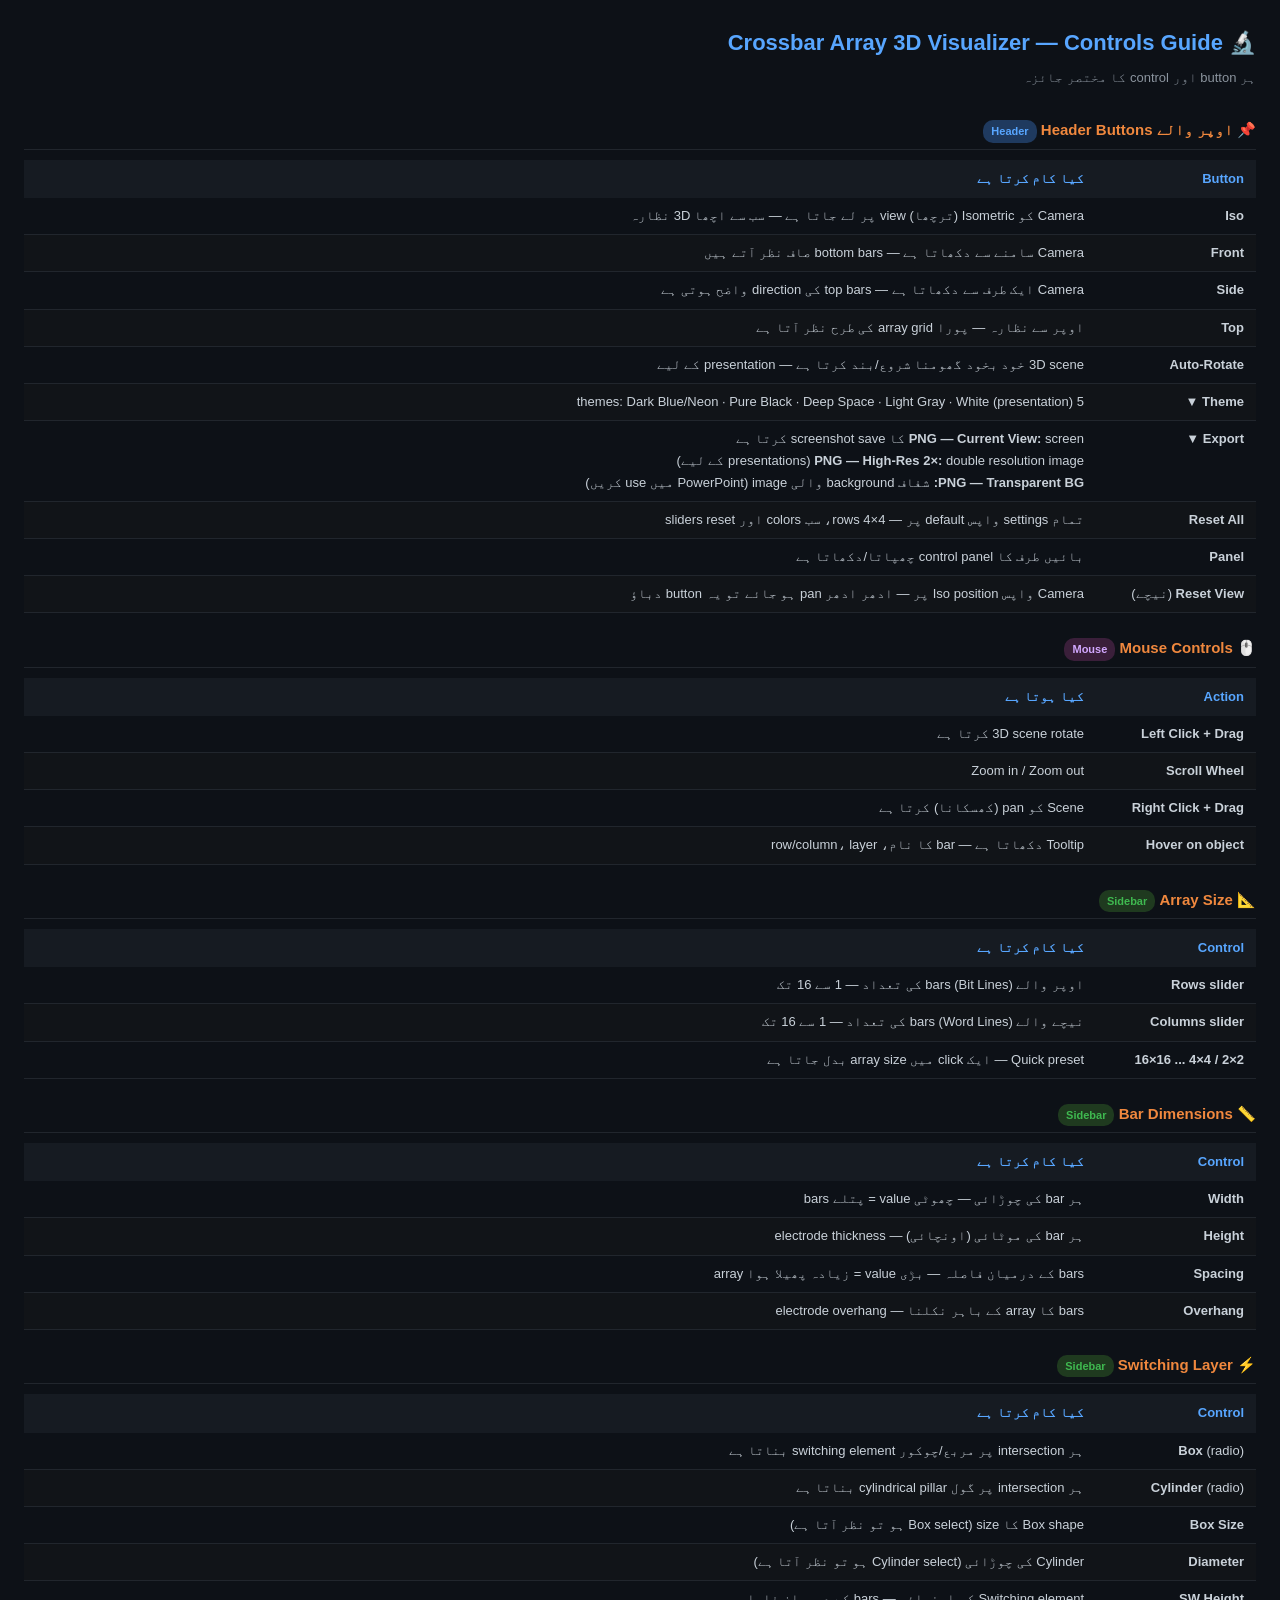
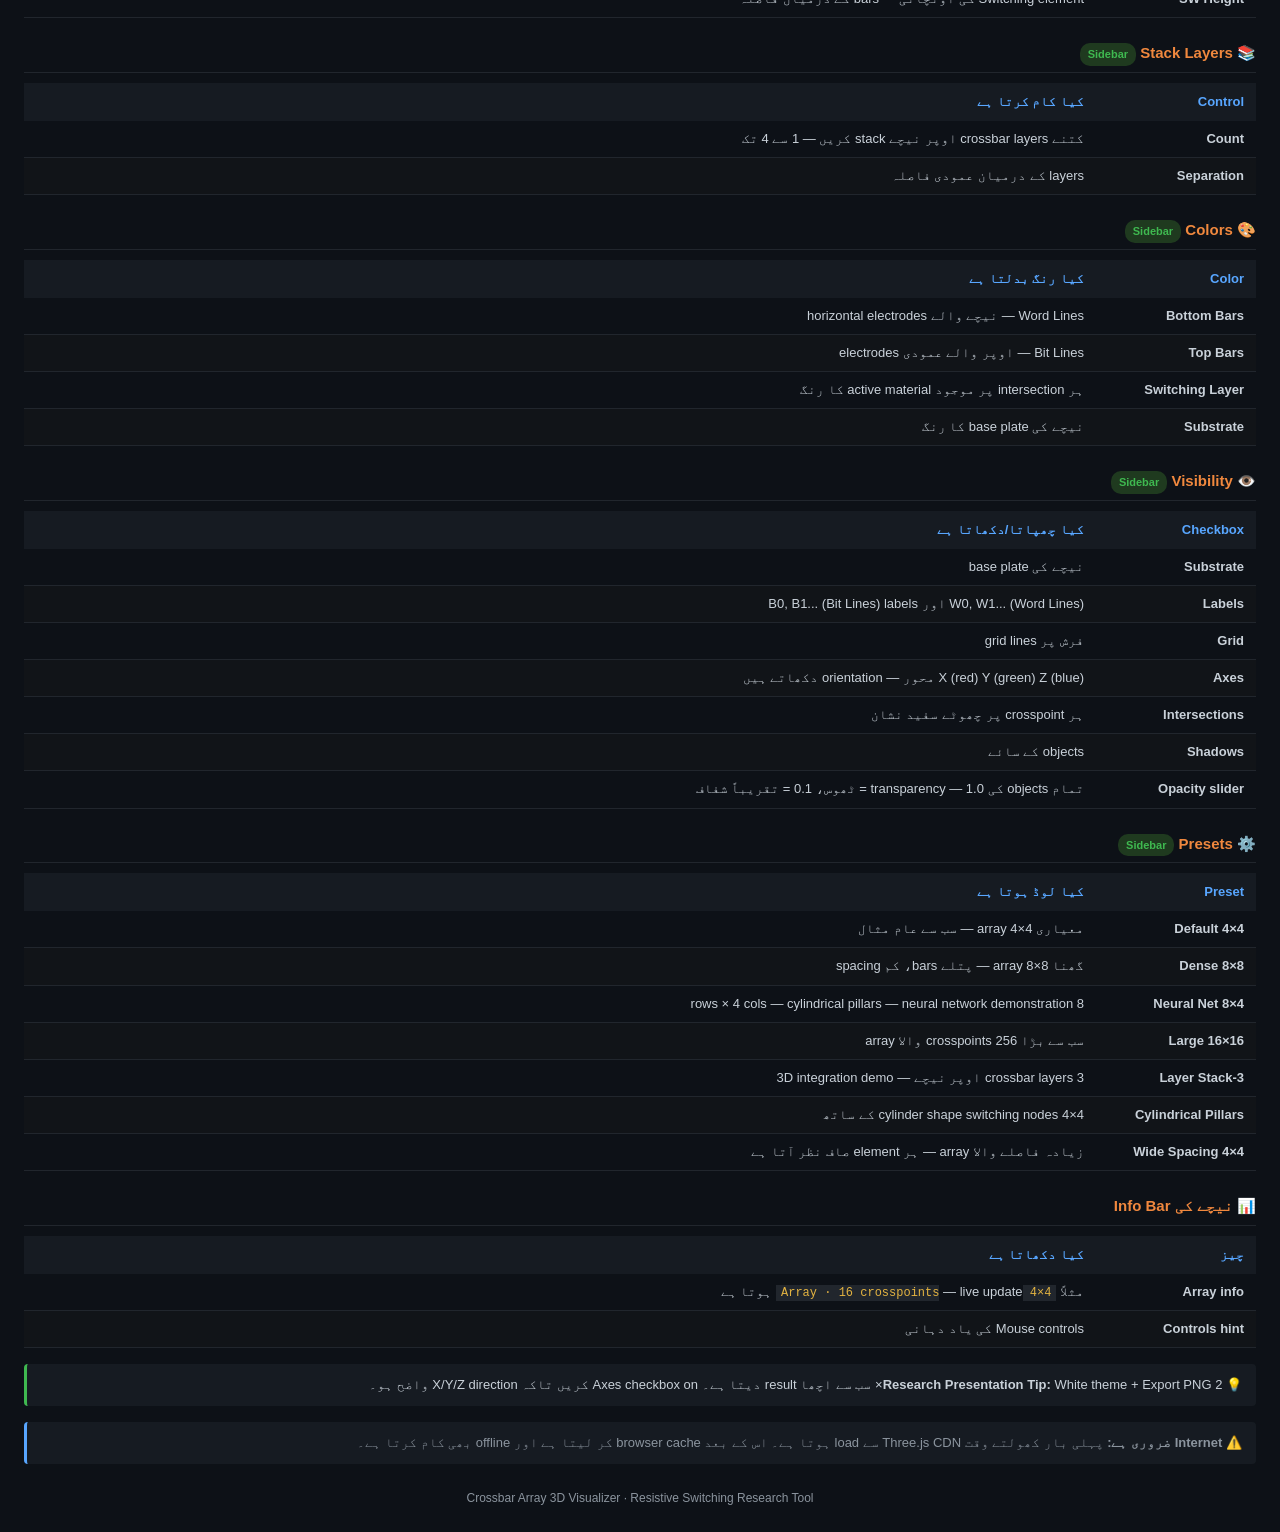
<file: notes.html>
<!DOCTYPE html>
<html lang="ur" dir="rtl">
<head>
<meta charset="UTF-8">
<meta name="viewport" content="width=device-width, initial-scale=1.0">
<title>Crossbar 3D — Controls Guide</title>
<style>
  * { box-sizing: border-box; margin: 0; padding: 0; }
  body {
    font-family: 'Segoe UI', Tahoma, Arial, sans-serif;
    background: #0d1117; color: #c9d1d9;
    padding: 24px; line-height: 1.7;
    direction: rtl;
  }
  h1 { color: #58a6ff; font-size: 22px; margin-bottom: 6px; }
  .subtitle { color: #8b949e; font-size: 13px; margin-bottom: 28px; }
  h2 { color: #f0883e; font-size: 15px; margin: 22px 0 10px;
       border-bottom: 1px solid #21262d; padding-bottom: 6px; }
  table { width: 100%; border-collapse: collapse; margin-bottom: 8px; font-size: 13px; }
  th { background: #161b22; color: #58a6ff; padding: 8px 12px;
       text-align: right; font-weight: 600; }
  td { padding: 7px 12px; border-bottom: 1px solid #21262d; vertical-align: top; }
  tr:nth-child(even) td { background: #0d1117; }
  tr:nth-child(odd)  td { background: #111418; }
  .badge {
    display: inline-block; padding: 2px 8px; border-radius: 10px;
    font-size: 11px; font-weight: 600; margin-left: 6px;
  }
  .header-badge { background: #1f3a5f; color: #58a6ff; }
  .sidebar-badge { background: #1f3a1f; color: #3fb950; }
  .mouse-badge  { background: #3a1f3a; color: #d2a8ff; }
  .note { background: #161b22; border-left: 3px solid #58a6ff;
          padding: 10px 14px; margin: 16px 0; border-radius: 4px;
          font-size: 13px; color: #8b949e; }
  .tip  { background: #161b22; border-left: 3px solid #3fb950;
          padding: 10px 14px; margin: 16px 0; border-radius: 4px;
          font-size: 13px; }
  code { background: #21262d; color: #e3b341; padding: 1px 5px;
         border-radius: 3px; font-size: 12px; }
</style>
</head>
<body>

<h1>🔬 Crossbar Array 3D Visualizer — Controls Guide</h1>
<p class="subtitle">ہر button اور control کا مختصر جائزہ</p>

<!-- ═══════════════════════════ HEADER BUTTONS ═══════════ -->
<h2>📌 اوپر والے Header Buttons <span class="badge header-badge">Header</span></h2>
<table>
  <tr>
    <th style="width:160px">Button</th>
    <th>کیا کام کرتا ہے</th>
  </tr>
  <tr>
    <td><strong>Iso</strong></td>
    <td>Camera کو Isometric (ترچھا) view پر لے جاتا ہے — سب سے اچھا 3D نظارہ</td>
  </tr>
  <tr>
    <td><strong>Front</strong></td>
    <td>Camera سامنے سے دکھاتا ہے — bottom bars صاف نظر آتے ہیں</td>
  </tr>
  <tr>
    <td><strong>Side</strong></td>
    <td>Camera ایک طرف سے دکھاتا ہے — top bars کی direction واضح ہوتی ہے</td>
  </tr>
  <tr>
    <td><strong>Top</strong></td>
    <td>اوپر سے نظارہ — پورا array grid کی طرح نظر آتا ہے</td>
  </tr>
  <tr>
    <td><strong>Auto-Rotate</strong></td>
    <td>3D scene خود بخود گھومنا شروع/بند کرتا ہے — presentation کے لیے</td>
  </tr>
  <tr>
    <td><strong>Theme ▼</strong></td>
    <td>5 themes: Dark Blue/Neon · Pure Black · Deep Space · Light Gray · White (presentation)</td>
  </tr>
  <tr>
    <td><strong>Export ▼</strong></td>
    <td>
      <strong>PNG — Current View:</strong> screen کا screenshot save کرتا ہے<br>
      <strong>PNG — High-Res 2×:</strong> double resolution image (presentations کے لیے)<br>
      <strong>PNG — Transparent BG:</strong> شفاف background والی image (PowerPoint میں use کریں)
    </td>
  </tr>
  <tr>
    <td><strong>Reset All</strong></td>
    <td>تمام settings واپس default پر — rows 4×4، سب colors اور sliders reset</td>
  </tr>
  <tr>
    <td><strong>Panel</strong></td>
    <td>بائیں طرف کا control panel چھپاتا/دکھاتا ہے</td>
  </tr>
  <tr>
    <td><strong>Reset View</strong> (نیچے)</td>
    <td>Camera واپس Iso position پر — ادھر ادھر pan ہو جائے تو یہ button دباؤ</td>
  </tr>
</table>

<!-- ═══════════════════════════ MOUSE CONTROLS ═══════════ -->
<h2>🖱️ Mouse Controls <span class="badge mouse-badge">Mouse</span></h2>
<table>
  <tr><th style="width:160px">Action</th><th>کیا ہوتا ہے</th></tr>
  <tr><td><strong>Left Click + Drag</strong></td><td>3D scene rotate کرتا ہے</td></tr>
  <tr><td><strong>Scroll Wheel</strong></td><td>Zoom in / Zoom out</td></tr>
  <tr><td><strong>Right Click + Drag</strong></td><td>Scene کو pan (کھسکانا) کرتا ہے</td></tr>
  <tr><td><strong>Hover on object</strong></td><td>Tooltip دکھاتا ہے — bar کا نام، row/column، layer</td></tr>
</table>

<!-- ═══════════════════════════ SIDEBAR — ARRAY SIZE ═══════════ -->
<h2>📐 Array Size <span class="badge sidebar-badge">Sidebar</span></h2>
<table>
  <tr><th style="width:160px">Control</th><th>کیا کام کرتا ہے</th></tr>
  <tr>
    <td><strong>Rows slider</strong></td>
    <td>اوپر والے bars (Bit Lines) کی تعداد — 1 سے 16 تک</td>
  </tr>
  <tr>
    <td><strong>Columns slider</strong></td>
    <td>نیچے والے bars (Word Lines) کی تعداد — 1 سے 16 تک</td>
  </tr>
  <tr>
    <td><strong>2×2 / 4×4 ... 16×16</strong></td>
    <td>Quick preset — ایک click میں array size بدل جاتا ہے</td>
  </tr>
</table>

<!-- ═══════════════════════════ BAR DIMENSIONS ═══════════ -->
<h2>📏 Bar Dimensions <span class="badge sidebar-badge">Sidebar</span></h2>
<table>
  <tr><th style="width:160px">Control</th><th>کیا کام کرتا ہے</th></tr>
  <tr><td><strong>Width</strong></td><td>ہر bar کی چوڑائی — چھوٹی value = پتلے bars</td></tr>
  <tr><td><strong>Height</strong></td><td>ہر bar کی موٹائی (اونچائی) — electrode thickness</td></tr>
  <tr><td><strong>Spacing</strong></td><td>bars کے درمیان فاصلہ — بڑی value = زیادہ پھیلا ہوا array</td></tr>
  <tr><td><strong>Overhang</strong></td><td>bars کا array کے باہر نکلنا — electrode overhang</td></tr>
</table>

<!-- ═══════════════════════════ SWITCHING LAYER ═══════════ -->
<h2>⚡ Switching Layer <span class="badge sidebar-badge">Sidebar</span></h2>
<table>
  <tr><th style="width:160px">Control</th><th>کیا کام کرتا ہے</th></tr>
  <tr><td><strong>Box</strong> (radio)</td><td>ہر intersection پر مربع/چوکور switching element بناتا ہے</td></tr>
  <tr><td><strong>Cylinder</strong> (radio)</td><td>ہر intersection پر گول cylindrical pillar بناتا ہے</td></tr>
  <tr><td><strong>Box Size</strong></td><td>Box shape کا size (Box select ہو تو نظر آتا ہے)</td></tr>
  <tr><td><strong>Diameter</strong></td><td>Cylinder کی چوڑائی (Cylinder select ہو تو نظر آتا ہے)</td></tr>
  <tr><td><strong>SW Height</strong></td><td>Switching element کی اونچائی — bars کے درمیان فاصلہ</td></tr>
</table>

<!-- ═══════════════════════════ STACK LAYERS ═══════════ -->
<h2>📚 Stack Layers <span class="badge sidebar-badge">Sidebar</span></h2>
<table>
  <tr><th style="width:160px">Control</th><th>کیا کام کرتا ہے</th></tr>
  <tr><td><strong>Count</strong></td><td>کتنے crossbar layers اوپر نیچے stack کریں — 1 سے 4 تک</td></tr>
  <tr><td><strong>Separation</strong></td><td>layers کے درمیان عمودی فاصلہ</td></tr>
</table>

<!-- ═══════════════════════════ COLORS ═══════════ -->
<h2>🎨 Colors <span class="badge sidebar-badge">Sidebar</span></h2>
<table>
  <tr><th style="width:160px">Color</th><th>کیا رنگ بدلتا ہے</th></tr>
  <tr><td><strong>Bottom Bars</strong></td><td>Word Lines — نیچے والے horizontal electrodes</td></tr>
  <tr><td><strong>Top Bars</strong></td><td>Bit Lines — اوپر والے عمودی electrodes</td></tr>
  <tr><td><strong>Switching Layer</strong></td><td>ہر intersection پر موجود active material کا رنگ</td></tr>
  <tr><td><strong>Substrate</strong></td><td>نیچے کی base plate کا رنگ</td></tr>
</table>

<!-- ═══════════════════════════ VISIBILITY ═══════════ -->
<h2>👁️ Visibility <span class="badge sidebar-badge">Sidebar</span></h2>
<table>
  <tr><th style="width:160px">Checkbox</th><th>کیا چھپاتا/دکھاتا ہے</th></tr>
  <tr><td><strong>Substrate</strong></td><td>نیچے کی base plate</td></tr>
  <tr><td><strong>Labels</strong></td><td>W0, W1... (Word Lines) اور B0, B1... (Bit Lines) labels</td></tr>
  <tr><td><strong>Grid</strong></td><td>فرش پر grid lines</td></tr>
  <tr><td><strong>Axes</strong></td><td>X (red) Y (green) Z (blue) محور — orientation دکھاتے ہیں</td></tr>
  <tr><td><strong>Intersections</strong></td><td>ہر crosspoint پر چھوٹے سفید نشان</td></tr>
  <tr><td><strong>Shadows</strong></td><td>objects کے سائے</td></tr>
  <tr><td><strong>Opacity slider</strong></td><td>تمام objects کی transparency — 1.0 = ٹھوس، 0.1 = تقریباً شفاف</td></tr>
</table>

<!-- ═══════════════════════════ PRESETS ═══════════ -->
<h2>⚙️ Presets <span class="badge sidebar-badge">Sidebar</span></h2>
<table>
  <tr><th style="width:160px">Preset</th><th>کیا لوڈ ہوتا ہے</th></tr>
  <tr><td><strong>Default 4×4</strong></td><td>معیاری 4×4 array — سب سے عام مثال</td></tr>
  <tr><td><strong>Dense 8×8</strong></td><td>گھنا 8×8 array — پتلے bars، کم spacing</td></tr>
  <tr><td><strong>Neural Net 8×4</strong></td><td>8 rows × 4 cols — cylindrical pillars — neural network demonstration</td></tr>
  <tr><td><strong>Large 16×16</strong></td><td>سب سے بڑا 256 crosspoints والا array</td></tr>
  <tr><td><strong>3-Layer Stack</strong></td><td>3 crossbar layers اوپر نیچے — 3D integration demo</td></tr>
  <tr><td><strong>Cylindrical Pillars</strong></td><td>4×4 cylinder shape switching nodes کے ساتھ</td></tr>
  <tr><td><strong>Wide Spacing 4×4</strong></td><td>زیادہ فاصلے والا array — ہر element صاف نظر آتا ہے</td></tr>
</table>

<!-- ═══════════════════════════ INFO BAR ═══════════ -->
<h2>📊 نیچے کی Info Bar</h2>
<table>
  <tr><th style="width:160px">چیز</th><th>کیا دکھاتا ہے</th></tr>
  <tr><td><strong>Array info</strong></td><td>مثلاً <code>4×4 Array · 16 crosspoints</code> — live update ہوتا ہے</td></tr>
  <tr><td><strong>Controls hint</strong></td><td>Mouse controls کی یاد دہانی</td></tr>
</table>

<!-- ═══════════════════════════ TIPS ═══════════ -->
<div class="tip">
  💡 <strong>Research Presentation Tip:</strong> White theme + Export PNG 2× سب سے اچھا result دیتا ہے۔
  Axes checkbox on کریں تاکہ X/Y/Z direction واضح ہو۔
</div>

<div class="note">
  ⚠️ <strong>Internet ضروری ہے:</strong> پہلی بار کھولتے وقت Three.js CDN سے load ہوتا ہے۔
  اس کے بعد browser cache کر لیتا ہے اور offline بھی کام کرتا ہے۔
</div>

<p style="margin-top:24px; color:#8b949e; font-size:12px; text-align:center;">
  Crossbar Array 3D Visualizer · Resistive Switching Research Tool
</p>
</body>
</html>
</file>
